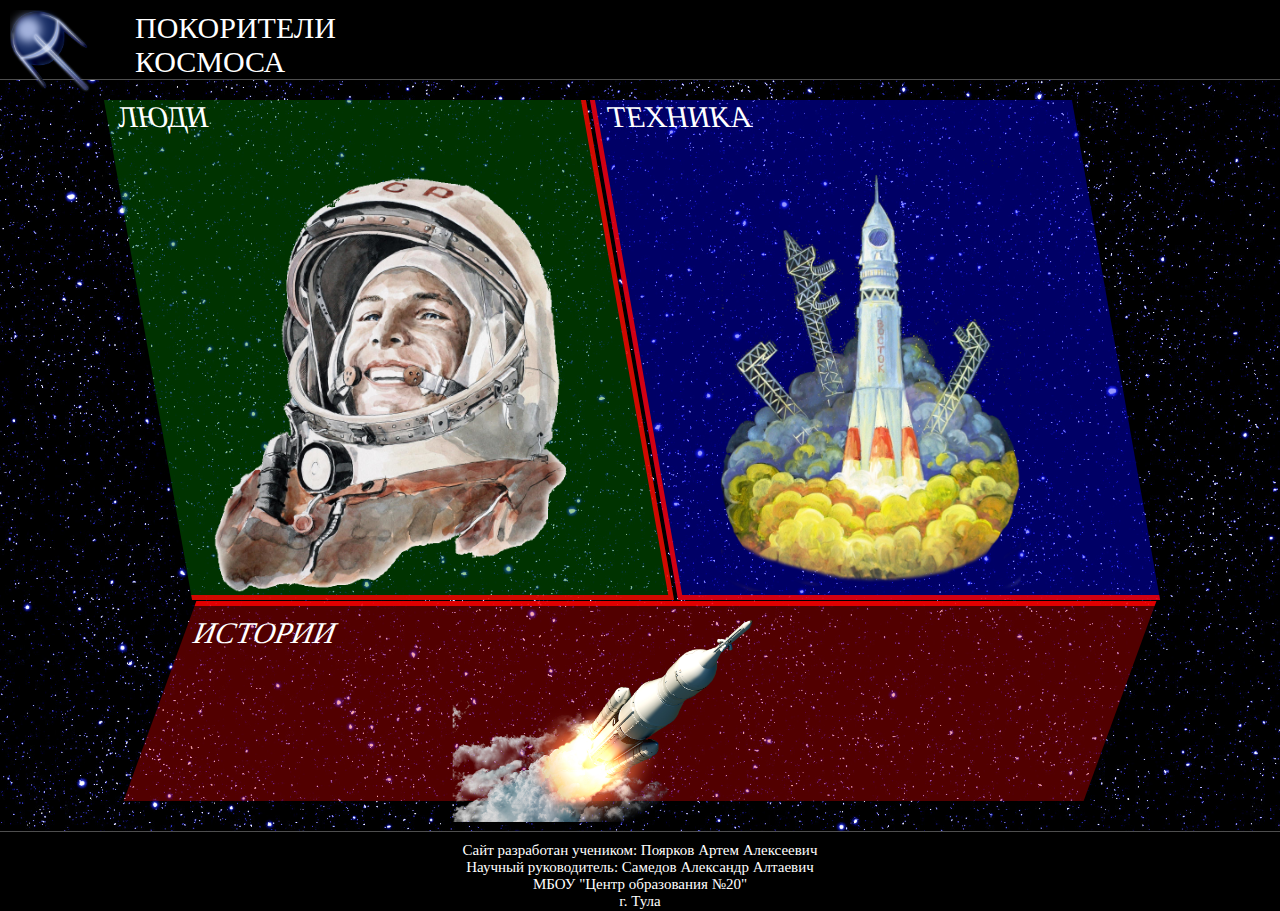
<file: index.html>
<!DOCTYPE html>
<html lang="ru">
<head>
    <meta charset="UTF-8">
    <title>Title</title>
    <link rel="stylesheet" href="css/index.css">
    <link rel="stylesheet" href="core/style.css">
</head>
<body>
<div class="wrapper">
    <div class="header">
        <div class="logo"><img class="logo_img" src="img/logo.png" alt="logo"></div>
        <div class="header_text">ПОКОРИТЕЛИ КОСМОСА</div>
    </div>

    <div class="back_img">
        <div class="body">
            <a href="people.html" class="body_left">
                <div class="body_right_img">
                    <img class="body_img" src="img/gagarin22.png" alt="">
                </div>

                <div class="body_left_text">
                    ЛЮДИ
                </div>
            </a>
            <a class="body_right decoration-none" href="tech.html">
                <div class="body_left_img">
                    <img class="body_img" src="img/rocet3.png" alt="">
                </div>
                <div class="body_right_text">
                    ТЕХНИКА
                </div>
            </a>
            <a class="body_bottom block decoration-none" href="stories.html">
                <div>ИСТОРИИ</div>
                <div class="body_bottom_img">
                    <img class="body_bottom_image" src="img/187-1874178_-rocket-png.png" alt="">
                </div>
            </a>
        </div>

    </div>
    <div class="footer">
        <div>Сайт разработан учеником: Поярков Артем Алексеевич</div>
        <div>Научный руководитель: Самедов Александр Алтаевич</div>
        <div>МБОУ "Центр образования №20"</div>
        <div>г. Тула</div>
    </div>
</div>
</body>
</html>
</file>
<file: css/index.css>
.wrapper{
    min-height: 100%;
}


.back_img{
    /*margin:0;*/
    background-repeat: repeat;
    background-position: center center;
    background-attachment: fixed;
    -webkit-background-size: cover;
    -moz-background-size: cover;
    -o-background-size: cover;
    background-size: cover;
    width: 100%;

    /*background-image: url("img/zvezdy-tekstury.svg");*/
    background-image: url("../img/backSpace.jpg");
    box-sizing: border-box;
    min-height: 100%;
    padding-bottom: 90px;
    min-height: calc(100vh - 110px);
}
.body_left{
    text-decoration: none;
    width:49%;
    height: 500px;
    background-color: rgba(0, 128, 0, 0.4);
    display: inline-block;
    /*clip-path: polygon(0 0, 100% 0%, 90% 100%, 0% 100%);*/
    border-right: 5px solid rgba(255, 0, 0, 0.82);
    border-bottom: 5px solid rgba(255, 0, 0, 0.82);
    -moz-transform: skew(10deg);
    -webkit-transform: skew(10deg);
    transform: skew(10deg);

}
.body{
    width:1024px;
    margin: 0 auto;
    padding: 20px;
    /*position: absolute; */

    box-sizing: border-box;
    min-height: 100%;

}

.body_right{

    width: 49%;
    height: 500px;
    background-color: rgba(0, 0, 255, 0.4);
    display: inline-block;
    /*clip-path: polygon(10% 0, 100% 0%, 100% 100%, 0% 100%);*/
    border-left: 5px solid rgba(255, 0, 0, 0.82);
    border-bottom: 5px solid rgba(255, 0, 0, 0.82);
    -moz-transform: skew(10deg);
    -webkit-transform: skew(10deg);
    transform: skew(10deg);
}

.body_left:hover{
    background-color: rgba(0, 128, 0, 0.78);
    border-right: 5px solid rgba(255, 224, 122, 0.82);
    border-bottom: 5px solid rgba(255, 224, 122, 0.82);
}

.body_right:hover{
    background-color: rgba(38, 38, 201, 0.77);
    border-left: 5px solid rgba(255, 224, 122, 0.82);
    border-bottom: 5px solid rgba(255, 224, 122, 0.82);
}



.body_left_img{
    width: 300px;
    position:absolute;
    top:60px;
    right:100px;
    -moz-transform: skew(-10deg);
    -webkit-transform: skew(-10deg);
    transform: skew(-10deg);
}

.body_right_img{
    width: 400px;
    position:absolute;
    top:50px;
    left:40px;
    -moz-transform: skew(-10deg);
    -webkit-transform: skew(-10deg);
    transform: skew(-10deg);
}
.body_img{
    width: 100%;
}

.body_right_text{
    padding-left:10px;
  color:white;
    font-size: 30px;
}

.body_left_text{
    padding-left:10px;
    color:white;
    font-size: 30px;

}

.body_bottom{
    height: 200px;
    margin: 0 auto;
    width: 960px;
    background-color: rgba(255, 0, 0, 0.32);
    -moz-transform: skew(-20deg);
    -webkit-transform: skew(-20deg);
    transform: skew(-20deg);
    color:white;
    font-size: 30px;
    padding: 10px;
    border-top: 5px solid rgba(255, 0, 0, 0.82);
    margin-top:1px;
}
.body_bottom:hover{
    background-color: rgba(219, 36, 36, 0.74);
    border-top: 5px solid rgba(255, 224, 122, 0.82);
}
.body_bottom_img{
background-color: aqua;
}
.body_bottom_image{
    position:absolute;
    top:14px;
    left:300px;
    width:300px ;
    -moz-transform: skew(20deg);
    -webkit-transform: skew(20deg);
    transform: skew(20deg);
}


.footer{
    border-top: 1px solid #4e4e4e;
    background-color: black;
    color: white;
    font-size: 15px;
    text-align: center;
    padding: 10px 0 0 0;

    width: 100%;

    height: 80px;
    margin-top: -80px;
}
</file>
<file: core/style.css>
*{
    margin: 0;
    box-sizing: border-box;
}

ul
{
    list-style: none;
    padding: 0;
    margin: 0;
}

.header{

    background-color: rgb(0, 0, 0);
    height: 80px;
    color:white !important;
    /*padding: 40px;*/
    border-bottom: 1px solid #4e4e4e;
}
.logo  {
    padding-top: 10px;

    display: inline-block;
}
.logo_img{
    padding-left: 10px;
    width: 90px;

}
.header_text{
    display: inline-block;
    position: absolute;
    top: 10px;
    left:125px;
    margin:1px 25% 0 10px ;
    width:100px;
    font-size: 30px;
}
.footer{
    border-top: 1px solid #4e4e4e;
    background-color: black;
    color: white;
    font-size: 15px;
    text-align: center;
    padding: 10px 0 0 0;

    width: 100%;

    height: 80px;

}

/* ___CORE___ */
.img-fluid {
    max-width: 100%;
    height: auto;
}

.cursor-pointer {
    cursor: pointer;
}

.w-full {
    width: 100% !important;
}

.w-4 {
    width: 1rem;
}

.flex {
    display: flex !important;
}

.flex-wrap {
    flex-wrap: wrap !important;
}

.block {
    display: block !important;
}

.justify-between {
    justify-content: space-between !important;
}

.justify-center {
    justify-content: center !important;
}

.justify-end {
    justify-content: flex-end !important;
}


.items-center {
    align-items: center !important;
}

.items-start {
    align-items: start !important;
}

.decoration-none {
    text-decoration: none !important;
}

.text-white {
    color: white !important;
}

.text-black {
    color: #000 !important;
}

.hidden {
    display: none !important;
}

.bg-white {
    background-color: white;
}

.shadow {
    --tw-shadow: 0 1px 3px 0 rgba(0, 0, 0, 0.1), 0 1px 2px 0 rgba(0, 0, 0, 0.06);
    box-shadow: var(--tw-ring-offset-shadow, 0 0 #0000), var(--tw-ring-shadow, 0 0 #0000), var(--tw-shadow);
}

.rounded {
    border-radius: 0.25rem;
}

.p-1 {
    padding: 0.25rem !important;
}

.py-2 {
    padding-top: 0.5rem;
    padding-bottom: 0.5rem;
}

.py-4 {
    padding-top: 1rem;
    padding-bottom: 1rem;
}

.px-4 {
    padding-left: 1rem;
    padding-right: 1rem;
}

.pt-3 {
    padding-top: 0.75rem;
}

.pr-3 {
    padding-right: 0.75rem;
}

.transition {
    transition-property: background-color, border-color, color, fill, stroke, opacity, box-shadow, transform;
    transition-timing-function: cubic-bezier(0.4, 0, 0.2, 1);
    transition-duration: 150ms;
}

.duration-200 {
    transition-duration: 200ms;
}

.hover\:bg-blue-500:hover {
    background-color: #3B82F6;
}

.hover\:text-white:hover {
    color: white !important;
}

/* DROPDOWN */
.dropdown {
    position: relative;
}
.dropdown-menu {
    position: absolute;
    z-index: 999;
}

a {
    @apply hover:no-underline;
}

/* BUTTONS */
.btn {
    display: inline-block;
    border-radius: 0.25rem;
    padding: 0.25rem 0.75rem;
    font-family: sans-serif;
    cursor: pointer;
}

.btn-blue {
    cursor: pointer;
    --tw-bg-opacity: 1;
    --tw-text-opacity: 1;
    background-color: rgba(255,255,255,var(--tw-text-opacity));
    color: rgba(96,165,250,var(--tw-bg-opacity));

    padding-top: .625rem;
    padding-bottom: .625rem;

    padding-left: 1.25rem;
    padding-right: 1.25rem;

    font-size: .875rem;
    line-height: 1.25rem;


    border-radius: .375rem;

    --tw-bg-opacity: 1;
    -webkit-appearance: button;
}

/* STORIES */
.story_list_item {
    display: flex;
    width: calc(50% - 40px);
    margin: 10px;
    background: rgb(2,0,36);
    background: linear-gradient(90deg, rgba(2,0,36,1) 0%, rgba(9,9,121,1) 33%, rgba(8,134,159,1) 100%);
    color: #fff;
    border-radius: 10px;
    --tw-shadow: 0 1px 3px 0 rgba(0, 0, 0, 0.1), 0 1px 2px 0 rgba(0, 0, 0, 0.06);
    box-shadow: var(--tw-ring-offset-shadow, 0 0 #0000), var(--tw-ring-shadow, 0 0 #0000), var(--tw-shadow);
}

.story_list_item:hover .story_photo img {
    transform: scale(1.1);
}

.story_photo {
    overflow: hidden;
    border-radius: 10px 0 0 10px;
    width: 30%;
    background: #fff;
    padding: 0.75rem;
}

.story_photo img {
    border-radius: 10px;
    transition-property: background-color, border-color, color, fill, stroke, opacity, box-shadow, transform;
    transition-timing-function: cubic-bezier(0.4, 0, 0.2, 1);
    transition-duration: 400ms;
}

.story_text {
    width: 70%;
    text-align: left;
    padding: 0.75rem;
}

.story_text p {
    margin-bottom: 10px;
}
</file>
